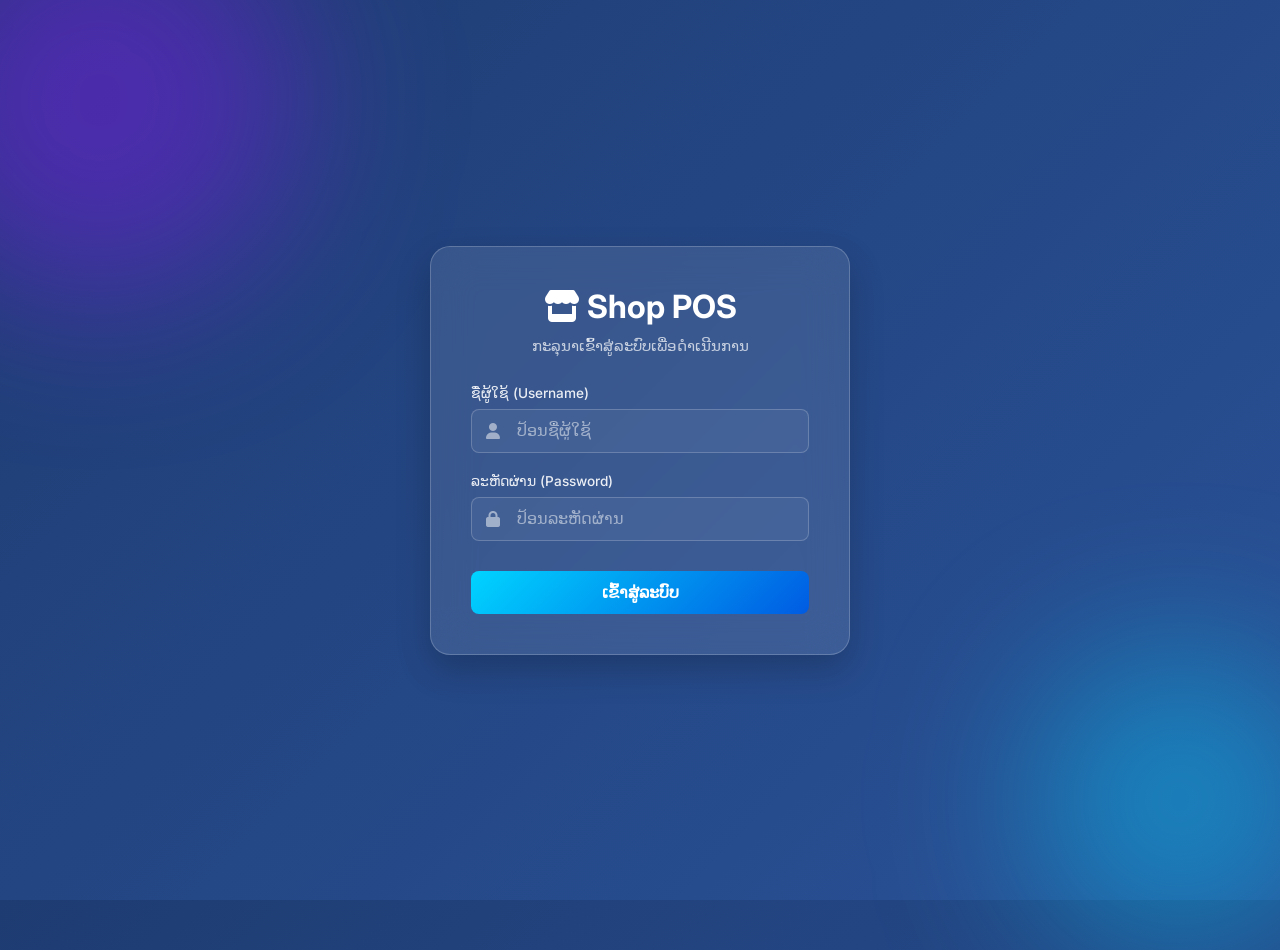
<file: index.html>
<!DOCTYPE html>
<html lang="lo">
<head>
    <meta charset="UTF-8">
    <meta name="viewport" content="width=device-width, initial-scale=1.0">
    <title>POS Login - ເຂົ້າສູ່ລະບົບ</title>
    <link rel="stylesheet" href="css/login.css">
    <link rel="stylesheet" href="https://cdnjs.cloudflare.com/ajax/libs/font-awesome/6.4.0/css/all.min.css">
    <script src="js/api_mock.js"></script>
</head>
<body>
    <div class="bg-shape bg-shape1"></div>
    <div class="bg-shape bg-shape2"></div>

    <div class="login-container">
        <div class="login-header">
            <h1><i class="fa-solid fa-store"></i> Shop POS</h1>
            <p>ກະລຸນາເຂົ້າສູ່ລະບົບເພື່ອດຳເນີນການ</p>
        </div>

        <div id="errorMessage" class="error-message"></div>

        <form id="loginForm">
            <div class="input-group">
                <label for="username">ຊື່ຜູ້ໃຊ້ (Username)</label>
                <div style="position: relative;">
                    <i class="fa-solid fa-user" style="position: absolute; left: 15px; top: 50%; transform: translateY(-50%); color: rgba(255,255,255,0.5);"></i>
                    <input type="text" id="username" name="username" placeholder="ປ້ອນຊື່ຜູ້ໃຊ້" required style="padding-left: 45px;">
                </div>
            </div>
            <div class="input-group">
                <label for="password">ລະຫັດຜ່ານ (Password)</label>
                <div style="position: relative;">
                    <i class="fa-solid fa-lock" style="position: absolute; left: 15px; top: 50%; transform: translateY(-50%); color: rgba(255,255,255,0.5);"></i>
                    <input type="password" id="password" name="password" placeholder="ປ້ອນລະຫັດຜ່ານ" required style="padding-left: 45px;">
                </div>
            </div>
            <button type="submit" class="btn-login" id="loginBtn">ເຂົ້າສູ່ລະບົບ</button>
        </form>
    </div>

    <script>
        document.getElementById('loginForm').addEventListener('submit', async function(e) {
            e.preventDefault();
            
            const btn = document.getElementById('loginBtn');
            const errorMsg = document.getElementById('errorMessage');
            
            // UI Feedback
            btn.innerHTML = '<i class="fa-solid fa-circle-notch fa-spin"></i> ກຳລັງກວດສອບ...';
            btn.disabled = true;
            errorMsg.style.display = 'none';

            const user = document.getElementById('username').value;
            const pass = document.getElementById('password').value;

            // Use APIMock instead of fetch
            try {
                const result = await window.APIMock.login(user, pass);
                
                if (result.success) {
                    btn.innerHTML = '<i class="fa-solid fa-check"></i> ສຳເລັດ';
                    btn.style.background = 'linear-gradient(135deg, #28a745, #20c997)';
                    setTimeout(() => {
                        window.location.href = 'pos.html';
                    }, 500);
                } else {
                    throw new Error(result.message);
                }
            } catch (err) {
                // Show error
                errorMsg.textContent = err.message || 'ເກີດຂໍ້ຜິດພາດໃນການເຂົ້າສູ່ລະບົບ';
                errorMsg.style.display = 'block';
                btn.innerHTML = 'ເຂົ້າສູ່ລະບົບ';
                btn.disabled = false;
            }
        });
    </script>
</body>
</html>
</file>
<file: css/login.css>
@import url('https://fonts.googleapis.com/css2?family=Inter:wght@300;400;500;600;700&display=swap');

* {
    margin: 0;
    padding: 0;
    box-sizing: border-box;
}

body {
    font-family: 'Inter', sans-serif;
    min-height: 100vh;
    display: flex;
    align-items: center;
    justify-content: center;
    background: linear-gradient(135deg, #1e3c72 0%, #2a5298 100%);
    overflow: hidden;
}

/* Background elements for depth */
.bg-shape {
    position: absolute;
    border-radius: 50%;
    filter: blur(80px);
    z-index: 0;
}

.bg-shape1 {
    width: 400px;
    height: 400px;
    background: rgba(144, 19, 254, 0.4);
    top: -100px;
    left: -100px;
}

.bg-shape2 {
    width: 300px;
    height: 300px;
    background: rgba(0, 212, 255, 0.4);
    bottom: -50px;
    right: -50px;
}

.login-container {
    position: relative;
    z-index: 1;
    width: 100%;
    max-width: 420px;
    padding: 40px;
    background: rgba(255, 255, 255, 0.1);
    backdrop-filter: blur(20px);
    -webkit-backdrop-filter: blur(20px);
    border: 1px solid rgba(255, 255, 255, 0.2);
    border-radius: 20px;
    box-shadow: 0 15px 35px rgba(0, 0, 0, 0.2);
    color: #fff;
    text-align: center;
}

.login-header h1 {
    font-size: 2rem;
    font-weight: 700;
    margin-bottom: 10px;
    color: #fff;
}

.login-header p {
    font-size: 0.95rem;
    color: rgba(255, 255, 255, 0.7);
    margin-bottom: 30px;
}

.input-group {
    margin-bottom: 20px;
    text-align: left;
}

.input-group label {
    display: block;
    font-size: 0.85rem;
    font-weight: 500;
    margin-bottom: 8px;
    color: rgba(255, 255, 255, 0.9);
}

.input-group input {
    width: 100%;
    padding: 12px 15px;
    background: rgba(255, 255, 255, 0.05);
    border: 1px solid rgba(255, 255, 255, 0.2);
    border-radius: 8px;
    color: #fff;
    font-size: 1rem;
    outline: none;
    transition: all 0.3s ease;
}

.input-group input::placeholder {
    color: rgba(255, 255, 255, 0.5);
}

.input-group input:focus {
    background: rgba(255, 255, 255, 0.1);
    border-color: #00d4ff;
    box-shadow: 0 0 10px rgba(0, 212, 255, 0.3);
}

.btn-login {
    width: 100%;
    padding: 12px;
    background: linear-gradient(135deg, #00d4ff, #005be2);
    border: none;
    border-radius: 8px;
    color: #fff;
    font-size: 1rem;
    font-weight: 600;
    cursor: pointer;
    transition: transform 0.2s, box-shadow 0.2s;
    margin-top: 10px;
}

.btn-login:hover {
    transform: translateY(-2px);
    box-shadow: 0 5px 15px rgba(0, 91, 226, 0.4);
}

.btn-login:active {
    transform: translateY(0);
}

.error-message {
    background: rgba(255, 77, 79, 0.1);
    border: 1px solid rgba(255, 77, 79, 0.3);
    color: #ff4d4f;
    padding: 10px;
    border-radius: 8px;
    margin-bottom: 20px;
    font-size: 0.9rem;
    display: none;
}
</file>
<file: css/products.css>
@import url('https://fonts.googleapis.com/css2?family=Inter:wght@300;400;500;600;700&display=swap');

:root {
    --primary: #28a745;
    --primary-dark: #218838;
    --secondary: #00d4ff;
    --background: #f4f6f9;
    --surface: #ffffff;
    --text: #333;
    --text-light: #777;
    --border: #e0e0e0;
}

* {
    margin: 0;
    padding: 0;
    box-sizing: border-box;
}

body {
    font-family: 'Inter', sans-serif;
    background-color: var(--background);
    color: var(--text);
}

.top-nav {
    background: linear-gradient(135deg, var(--primary), var(--primary-dark));
    color: white;
    padding: 1rem 2rem;
    display: flex;
    justify-content: space-between;
    align-items: center;
    box-shadow: 0 4px 12px rgba(0, 0, 0, 0.1);
}

.top-nav h1 {
    font-size: 1.5rem;
    font-weight: 600;
}

.top-nav a {
    color: white;
    text-decoration: none;
    font-weight: 500;
    background: rgba(255, 255, 255, 0.2);
    padding: 8px 16px;
    border-radius: 8px;
    transition: all 0.3s;
}

.top-nav a:hover {
    background: rgba(255, 255, 255, 0.3);
}

.container {
    max-width: 1200px;
    margin: 2rem auto;
    padding: 0 1rem;
}

.actions-card {
    background: var(--surface);
    padding: 1.5rem;
    border-radius: 12px;
    box-shadow: 0 4px 6px rgba(0,0,0,0.05);
    margin-bottom: 2rem;
    display: flex;
    gap: 1rem;
    align-items: center;
}

.btn {
    padding: 10px 20px;
    border: none;
    border-radius: 6px;
    background: var(--primary);
    color: white;
    cursor: pointer;
    font-weight: 500;
    transition: background 0.2s;
    display: inline-flex;
    align-items: center;
    gap: 8px;
}

.btn:hover {
    background: var(--primary-dark);
}

.btn-secondary {
    background: #007bff;
}

.btn-secondary:hover {
    background: #0069d9;
}

.table-card {
    background: var(--surface);
    border-radius: 12px;
    box-shadow: 0 4px 6px rgba(0,0,0,0.05);
    overflow: hidden;
    overflow-x: auto;
}

table {
    width: 100%;
    border-collapse: collapse;
}

th, td {
    padding: 1rem;
    text-align: left;
    border-bottom: 1px solid var(--border);
}

th {
    background: #fafafa;
    font-weight: 600;
    color: var(--text-light);
    text-transform: uppercase;
    font-size: 0.85rem;
}

tr:hover {
    background: #f8f9fa;
}

.stock-low {
    color: #dc3545;
    font-weight: bold;
}

.stock-ok {
    color: var(--primary);
    font-weight: 500;
}

/* Modal styles */
.modal-overlay {
    position: fixed;
    top: 0;
    left: 0;
    right: 0;
    bottom: 0;
    background: rgba(0,0,0,0.5);
    display: none;
    align-items: center;
    justify-content: center;
    z-index: 1000;
    opacity: 0;
    transition: opacity 0.3s ease;
    padding: 1rem;
    overflow-y: auto;
    -webkit-overflow-scrolling: touch;
}

.modal-content {
    background: var(--surface);
    width: 100%;
    max-width: 600px;
    border-radius: 12px;
    padding: 2rem;
    transform: translateY(20px);
    transition: transform 0.3s ease;
    box-shadow: 0 10px 30px rgba(0,0,0,0.2);
    max-height: 90vh;
    overflow-y: auto;
    -webkit-overflow-scrolling: touch;
    margin: auto;
}

.modal-overlay.show {
    display: flex;
    opacity: 1;
}

.modal-overlay.show .modal-content {
    transform: translateY(0);
}

.modal-header {
    display: flex;
    justify-content: space-between;
    align-items: center;
    margin-bottom: 1.5rem;
    border-bottom: 1px solid var(--border);
    padding-bottom: 1rem;
}

.modal-header h2 {
    font-size: 1.25rem;
}

.close-btn {
    background: none;
    border: none;
    font-size: 1.5rem;
    cursor: pointer;
    color: var(--text-light);
    min-width: 44px;
    min-height: 44px;
    display: flex;
    align-items: center;
    justify-content: center;
}

.form-group {
    margin-bottom: 1rem;
}

.form-group label {
    display: block;
    font-size: 0.85rem;
    color: var(--text-light);
    margin-bottom: 4px;
}

.form-group input, .form-group select {
    width: 100%;
    padding: 10px;
    border: 1px solid var(--border);
    border-radius: 6px;
    outline: none;
    font-family: inherit;
    font-size: 16px;
    min-height: 44px;
    -webkit-appearance: none;
    appearance: none;
}

.form-group select {
    background-image: url("data:image/svg+xml,%3Csvg xmlns='http://www.w3.org/2000/svg' width='12' height='12' viewBox='0 0 12 12'%3E%3Cpath fill='%23777' d='M6 8L1 3h10z'/%3E%3C/svg%3E");
    background-repeat: no-repeat;
    background-position: right 12px center;
    padding-right: 32px;
}

.form-group input:focus, .form-group select:focus {
    border-color: var(--primary);
    box-shadow: 0 0 0 3px rgba(40, 167, 69, 0.1);
}

.form-row {
    display: flex;
    gap: 1rem;
}

.form-row .form-group {
    flex: 1;
}

.alert-msg {
    padding: 10px;
    border-radius: 6px;
    margin-bottom: 15px;
    display: none;
    font-size: 0.9rem;
}

.alert-success {
    background: #d4edda;
    color: #155724;
    border: 1px solid #c3e6cb;
}

.alert-danger {
    background: #f8d7da;
    color: #721c24;
    border: 1px solid #f5c6cb;
}

@media (max-width: 900px) {
    .actions-card {
        flex-direction: column;
        align-items: stretch;
    }
    
    .actions-card .btn {
        width: 100%;
        min-height: 44px;
        justify-content: center;
    }
    
    .actions-card > div:last-child {
        width: 100%;
    }
    
    .actions-card input[type="text"] {
        width: 100% !important;
    }
    
    .table-card {
        overflow-x: auto;
        -webkit-overflow-scrolling: touch;
    }
    
    table {
        min-width: 800px;
    }
}

@media (max-width: 600px) {
    .top-nav {
        flex-direction: column;
        gap: 0.75rem;
        padding: 1rem;
        text-align: center;
    }

    .top-nav h1 {
        font-size: 1.2rem;
    }

    .top-nav a {
        display: block;
        text-align: center;
    }

    .container {
        margin: 1rem auto;
        padding: 0 0.5rem;
    }

    .modal-overlay {
        padding: 0.5rem;
    }

    .modal-content {
        padding: 1.25rem;
        border-radius: 10px;
        max-height: 95vh;
    }

    .modal-header h2 {
        font-size: 1.1rem;
    }

    .form-row {
        flex-direction: column;
        gap: 0;
    }

    .form-group input, .form-group select {
        font-size: 16px;
        padding: 12px;
        min-height: 48px;
    }

    .form-group input[type="file"] {
        font-size: 14px;
        padding: 10px;
    }

    .btn {
        padding: 12px 20px;
        font-size: 1rem;
        min-height: 48px;
    }
}
</file>
<file: css/sales.css>
@import url('https://fonts.googleapis.com/css2?family=Inter:wght@300;400;500;600;700&display=swap');

:root {
    --primary: #005be2;
    --secondary: #00d4ff;
    --background: #f4f6f9;
    --surface: #ffffff;
    --text: #333;
    --text-light: #777;
    --border: #e0e0e0;
}

* {
    margin: 0;
    padding: 0;
    box-sizing: border-box;
}

body {
    font-family: 'Inter', sans-serif;
    background-color: var(--background);
    color: var(--text);
}

.top-nav {
    background: linear-gradient(135deg, var(--primary), var(--secondary));
    color: white;
    padding: 1rem 2rem;
    display: flex;
    justify-content: space-between;
    align-items: center;
    box-shadow: 0 4px 12px rgba(0, 0, 0, 0.1);
}

.top-nav h1 {
    font-size: 1.5rem;
    font-weight: 600;
}

.top-nav a {
    color: white;
    text-decoration: none;
    font-weight: 500;
    background: rgba(255, 255, 255, 0.2);
    padding: 8px 16px;
    border-radius: 8px;
    transition: all 0.3s;
}

.top-nav a:hover {
    background: rgba(255, 255, 255, 0.3);
}

.container {
    max-width: 1200px;
    margin: 2rem auto;
    padding: 0 1rem;
}

.filter-card {
    background: var(--surface);
    padding: 1.5rem;
    border-radius: 12px;
    box-shadow: 0 4px 6px rgba(0,0,0,0.05);
    margin-bottom: 2rem;
    display: flex;
    gap: 1rem;
    align-items: flex-end;
}

.input-group {
    display: flex;
    flex-direction: column;
}

.input-group label {
    font-size: 0.85rem;
    color: var(--text-light);
    margin-bottom: 4px;
}

.input-group input {
    padding: 10px;
    border: 1px solid var(--border);
    border-radius: 6px;
    outline: none;
    font-family: inherit;
}

.btn {
    padding: 10px 20px;
    border: none;
    border-radius: 6px;
    background: var(--primary);
    color: white;
    cursor: pointer;
    font-weight: 500;
    transition: background 0.2s;
}

.btn:hover {
    background: #0046b8;
}

.sales-card {
    background: var(--surface);
    border-radius: 12px;
    box-shadow: 0 4px 6px rgba(0,0,0,0.05);
    overflow: hidden;
}

table {
    width: 100%;
    border-collapse: collapse;
}

th, td {
    padding: 1rem;
    text-align: left;
    border-bottom: 1px solid var(--border);
}

th {
    background: #fafafa;
    font-weight: 600;
    color: var(--text-light);
    text-transform: uppercase;
    font-size: 0.85rem;
}

tr:last-child td {
    border-bottom: none;
}

tr.sale-row {
    cursor: pointer;
    transition: background 0.2s;
}

tr.sale-row:hover {
    background: #f0f7ff;
}

.badge {
    padding: 4px 8px;
    border-radius: 4px;
    font-size: 0.8rem;
    font-weight: 500;
}

.badge.cash {
    background: #e6f4ea;
    color: #1e8e3e;
}

.badge.transfer {
    background: #e8eaed;
    color: #5f6368;
}

/* Modal styles */
.modal-overlay {
    position: fixed;
    top: 0;
    left: 0;
    right: 0;
    bottom: 0;
    background: rgba(0,0,0,0.5);
    display: none;
    align-items: center;
    justify-content: center;
    z-index: 1000;
    opacity: 0;
    transition: opacity 0.3s ease;
}

.modal-content {
    background: var(--surface);
    width: 100%;
    max-width: 600px;
    border-radius: 12px;
    padding: 2rem;
    transform: translateY(20px);
    transition: transform 0.3s ease;
    box-shadow: 0 10px 30px rgba(0,0,0,0.2);
}

.modal-overlay.show {
    display: flex;
    opacity: 1;
}

.modal-overlay.show .modal-content {
    transform: translateY(0);
}

.modal-header {
    display: flex;
    justify-content: space-between;
    align-items: center;
    margin-bottom: 1.5rem;
    border-bottom: 1px solid var(--border);
    padding-bottom: 1rem;
}

.modal-header h2 {
    font-size: 1.25rem;
}

.close-btn {
    background: none;
    border: none;
    font-size: 1.5rem;
    cursor: pointer;
    color: var(--text-light);
}

.details-table th, .details-table td {
    padding: 0.75rem;
}

.total-row {
    font-weight: 700;
    font-size: 1.2rem;
    text-align: right;
    margin-top: 1rem;
    padding-top: 1rem;
    border-top: 2px solid var(--border);
}

@media (max-width: 900px) {
    .filter-card {
        flex-wrap: wrap;
    }
    
    .filter-card .input-group, .filter-card .btn {
        flex: 1 1 100%;
    }
    
    .summary-stats-container {
        flex-wrap: wrap;
    }
    
    .summary-stats-container > div {
        flex: 1 1 calc(50% - 1rem) !important;
        min-width: 140px;
    }
    
    .sales-card {
        overflow-x: auto;
        -webkit-overflow-scrolling: touch;
    }
    
    table {
        min-width: 700px;
    }
}
</file>
<file: css/settings.css>
@import url('https://fonts.googleapis.com/css2?family=Inter:wght@300;400;500;600;700&display=swap');

:root {
    --primary: #4f46e5;
    --primary-hover: #4338ca;
    --secondary: #6366f1;
    --background: #f8fafc;
    --surface: #ffffff;
    --text: #1e293b;
    --text-light: #64748b;
    --border: #e2e8f0;
    --success: #10b981;
    --danger: #ef4444;
}

* {
    margin: 0;
    padding: 0;
    box-sizing: border-box;
}

body {
    font-family: 'Inter', sans-serif;
    background-color: var(--background);
    color: var(--text);
    min-height: 100vh;
}

.top-nav {
    background: linear-gradient(135deg, var(--primary), var(--secondary));
    color: white;
    padding: 1rem 2rem;
    display: flex;
    justify-content: space-between;
    align-items: center;
    box-shadow: 0 4px 6px -1px rgba(0, 0, 0, 0.1);
}

.top-nav h1 {
    font-size: 1.25rem;
    font-weight: 600;
}

.top-nav a {
    color: white;
    text-decoration: none;
    font-weight: 500;
    background: rgba(255, 255, 255, 0.2);
    padding: 0.5rem 1rem;
    border-radius: 8px;
    transition: background 0.2s;
}

.top-nav a:hover {
    background: rgba(255, 255, 255, 0.3);
}

.container {
    max-width: 1000px;
    margin: 2rem auto;
    padding: 0 1rem;
}

.settings-card {
    background: var(--surface);
    border-radius: 16px;
    box-shadow: 0 10px 15px -3px rgba(0, 0, 0, 0.1);
    overflow: hidden;
    display: flex;
    min-height: 500px;
}

/* Tabs Sidebar */
.settings-tabs {
    width: 250px;
    background: #f1f5f9;
    padding: 1.5rem 0;
    border-right: 1px solid var(--border);
}

.tab-btn {
    width: 100%;
    padding: 1rem 1.5rem;
    border: none;
    background: none;
    text-align: left;
    color: var(--text-light);
    font-size: 0.95rem;
    font-weight: 500;
    cursor: pointer;
    display: flex;
    align-items: center;
    gap: 12px;
    transition: all 0.2s;
}

.tab-btn i {
    font-size: 1.1rem;
}

.tab-btn:hover {
    background: rgba(79, 70, 229, 0.05);
    color: var(--primary);
}

.tab-btn.active {
    background: white;
    color: var(--primary);
    border-right: 3px solid var(--primary);
}

/* Content Area */
.settings-content {
    flex: 1;
    padding: 2rem;
}

.tab-pane {
    display: none;
    animation: fadeIn 0.3s ease;
}

.tab-pane.active {
    display: block;
}

@keyframes fadeIn {
    from { opacity: 0; transform: translateY(5px); }
    to { opacity: 1; transform: translateY(0); }
}

h2 {
    font-size: 1.5rem;
    margin-bottom: 2rem;
    display: flex;
    align-items: center;
    gap: 10px;
}

.section-card {
    background: white;
    border: 1px solid var(--border);
    border-radius: 12px;
    padding: 1.5rem;
    margin-bottom: 2rem;
}

.form-group {
    margin-bottom: 1.5rem;
}

.form-group label {
    display: block;
    font-size: 0.875rem;
    font-weight: 500;
    color: var(--text-light);
    margin-bottom: 0.5rem;
}

.form-group input, .form-group select, .form-group textarea {
    width: 100%;
    padding: 0.75rem 1rem;
    border: 1px solid var(--border);
    border-radius: 8px;
    font-size: 0.95rem;
    outline: none;
    transition: border-color 0.2s;
}

.form-group input:focus {
    border-color: var(--primary);
}

.btn {
    padding: 0.75rem 1.5rem;
    border-radius: 8px;
    font-weight: 600;
    cursor: pointer;
    border: none;
    transition: all 0.2s;
    display: flex;
    align-items: center;
    gap: 8px;
}

.btn-primary {
    background: var(--primary);
    color: white;
}

.btn-primary:hover {
    background: var(--primary-hover);
}

.btn-danger {
    background: var(--danger);
    color: white;
}

.user-table {
    width: 100%;
    border-collapse: collapse;
}

.user-table th, .user-table td {
    padding: 1rem;
    text-align: left;
    border-bottom: 1px solid var(--border);
}

.user-table th {
    font-size: 0.8rem;
    text-transform: uppercase;
    color: var(--text-light);
    font-weight: 600;
}

.badge {
    padding: 4px 8px;
    border-radius: 6px;
    font-size: 0.75rem;
    font-weight: 600;
}

.badge-admin { background: #fee2e2; color: #dc2626; }
.badge-cashier { background: #dcfce7; color: #16a34a; }

.logo-preview {
    width: 120px;
    height: 120px;
    border: 2px dashed var(--border);
    border-radius: 12px;
    display: flex;
    align-items: center;
    justify-content: center;
    margin-bottom: 1rem;
    overflow: hidden;
}

.logo-preview img {
    max-width: 100%;
    max-height: 100%;
    object-fit: contain;
}

.alert {
    padding: 1rem;
    border-radius: 8px;
    margin-bottom: 1.5rem;
    display: none;
}

.alert-success { background: #d1fae5; color: #065f46; border: 1px solid #a7f3d0; }
.alert-danger { background: #fee2e2; color: #991b1b; border: 1px solid #fecaca; }

@media (max-width: 900px) {
    .settings-tabs {
        overflow-x: auto;
        white-space: nowrap;
        scrollbar-width: none; /* Firefox */
        -ms-overflow-style: none; /* IE 10+ */
    }
    .settings-tabs::-webkit-scrollbar {
        display: none; /* Chrome/Safari */
    }
    
    .grid-2 {
        grid-template-columns: 1fr !important;
    }
    
    .form-group[style*="gap: 10px"] {
        flex-direction: column;
    }
}
</file>
<file: css/staff.css>
@import url('https://fonts.googleapis.com/css2?family=Inter:wght@300;400;500;600;700&display=swap');

:root {
    --primary: #06b6d4;
    --primary-hover: #0891b2;
    --background: #f8fafc;
    --surface: #ffffff;
    --text: #1e293b;
    --text-light: #64748b;
    --border: #e2e8f0;
    --success: #10b981;
    --danger: #ef4444;
}

* {
    margin: 0;
    padding: 0;
    box-sizing: border-box;
}

body {
    font-family: 'Inter', sans-serif;
    background-color: var(--background);
    color: var(--text);
}

.top-nav {
    background: linear-gradient(135deg, #06b6d4, #3b82f6);
    color: white;
    padding: 1rem 2rem;
    display: flex;
    justify-content: space-between;
    align-items: center;
    box-shadow: 0 4px 6px -1px rgba(0, 0, 0, 0.1);
}

.top-nav h1 {
    font-size: 1.25rem;
    font-weight: 600;
}

.top-nav a {
    color: white;
    text-decoration: none;
    font-weight: 500;
    background: rgba(255, 255, 255, 0.2);
    padding: 0.5rem 1rem;
    border-radius: 8px;
    transition: background 0.2s;
}

.container {
    max-width: 1200px;
    margin: 2rem auto;
    padding: 0 1rem;
}

.header-actions {
    display: flex;
    justify-content: space-between;
    align-items: center;
    margin-bottom: 2rem;
}

.staff-grid {
    display: grid;
    grid-template-columns: repeat(auto-fill, minmax(350px, 1fr));
    gap: 1.5rem;
}

.staff-card {
    background: var(--surface);
    border-radius: 16px;
    padding: 1.5rem;
    box-shadow: 0 4px 6px -1px rgba(0,0,0,0.05);
    border: 1px solid var(--border);
    transition: transform 0.2s, box-shadow 0.2s;
    position: relative;
    overflow: hidden;
}

.staff-card:hover {
    transform: translateY(-4px);
    box-shadow: 0 10px 15px -3px rgba(0,0,0,0.1);
}

.staff-header {
    display: flex;
    align-items: center;
    gap: 1rem;
    margin-bottom: 1.5rem;
}

.staff-avatar {
    width: 60px;
    height: 60px;
    background: #e2e8f0;
    border-radius: 50%;
    display: flex;
    align-items: center;
    justify-content: center;
    font-size: 1.5rem;
    color: var(--text-light);
}

.staff-info h3 {
    font-size: 1.1rem;
    margin-bottom: 0.2rem;
}

.staff-info span {
    font-size: 0.85rem;
    color: var(--text-light);
}

.staff-details {
    display: grid;
    grid-template-columns: 1fr 1fr;
    gap: 1rem;
    margin-bottom: 1.5rem;
    font-size: 0.9rem;
}

.detail-item label {
    display: block;
    font-size: 0.75rem;
    color: var(--text-light);
    margin-bottom: 0.2rem;
}

.detail-item p {
    font-weight: 500;
}

.staff-actions {
    display: flex;
    gap: 0.5rem;
    padding-top: 1rem;
    border-top: 1px solid var(--border);
}

.btn {
    padding: 0.6rem 1rem;
    border-radius: 8px;
    font-weight: 600;
    cursor: pointer;
    border: none;
    transition: all 0.2s;
    display: inline-flex;
    align-items: center;
    gap: 6px;
    font-size: 0.9rem;
}

.btn-primary { background: var(--primary); color: white; }
.btn-primary:hover { background: var(--primary-hover); }

.btn-edit { background: #fef3c7; color: #92400e; }
.btn-delete { background: #fee2e2; color: #b91c1c; }

.badge {
    padding: 4px 8px;
    border-radius: 6px;
    font-size: 0.75rem;
    font-weight: 600;
}

.badge-admin { background: #dbeafe; color: #1e40af; }
.badge-cashier { background: #dcfce7; color: #166534; }

.alert {
    position: fixed;
    top: 20px;
    right: 20px;
    padding: 1rem 2rem;
    border-radius: 8px;
    box-shadow: 0 10px 15px -3px rgba(0,0,0,0.1);
    z-index: 2000;
    display: none;
    animation: slideIn 0.3s ease;
}

@keyframes slideIn {
    from { transform: translateX(100%); opacity: 0; }
    to { transform: translateX(0); opacity: 1; }
}

/* Modal Styling */
.modal-overlay {
    position: fixed;
    top: 0; left: 0; width: 100%; height: 100%;
    background: rgba(0,0,0,0.5);
    display: none;
    align-items: center;
    justify-content: center;
    z-index: 1000;
}

.modal-content {
    background: white;
    padding: 2rem;
    border-radius: 16px;
    width: 600px;
    max-width: 95%;
    max-height: 90vh;
    overflow-y: auto;
}

.form-grid {
    display: grid;
    grid-template-columns: 1fr 1fr;
    gap: 1rem;
}

.form-group { margin-bottom: 1.2rem; }
.form-group.full { grid-column: span 2; }
.form-group label { display: block; font-size: 0.85rem; font-weight: 500; margin-bottom: 0.4rem; }
.form-group input, .form-group select, .form-group textarea {
    width: 100%;
    padding: 0.7rem 1rem;
    border: 1px solid var(--border);
    border-radius: 8px;
    outline: none;
}
.form-group input:focus { border-color: var(--primary); }

.modal-overlay.show { display: flex; }
.alert.show { display: block; }

@media (max-width: 900px) {
    .staff-grid {
        grid-template-columns: 1fr;
    }
}
</file>
